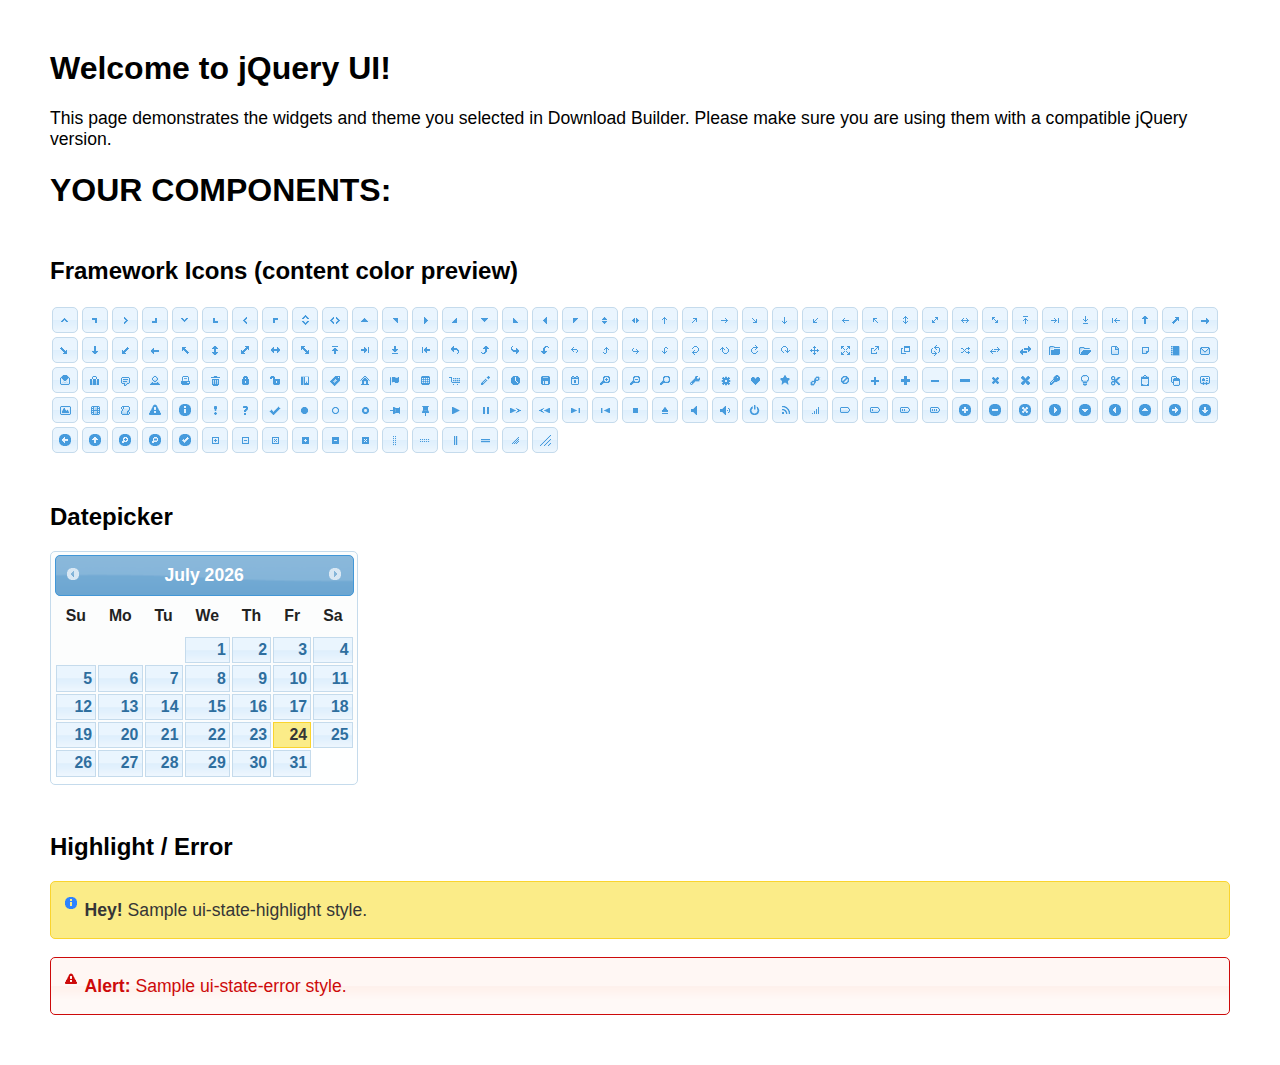
<file: jquery-ui-datepicker/index.html>
<!doctype html>
<html lang="us">
<head>
	<meta charset="utf-8">
	<title>jQuery UI Example Page</title>
	<link href="jquery-ui.css" rel="stylesheet">
	<style>
	body{
		font-family: "Trebuchet MS", sans-serif;
		margin: 50px;
	}
	.demoHeaders {
		margin-top: 2em;
	}
	#dialog-link {
		padding: .4em 1em .4em 20px;
		text-decoration: none;
		position: relative;
	}
	#dialog-link span.ui-icon {
		margin: 0 5px 0 0;
		position: absolute;
		left: .2em;
		top: 50%;
		margin-top: -8px;
	}
	#icons {
		margin: 0;
		padding: 0;
	}
	#icons li {
		margin: 2px;
		position: relative;
		padding: 4px 0;
		cursor: pointer;
		float: left;
		list-style: none;
	}
	#icons span.ui-icon {
		float: left;
		margin: 0 4px;
	}
	.fakewindowcontain .ui-widget-overlay {
		position: absolute;
	}
	select {
		width: 200px;
	}
	</style>
</head>
<body>

<h1>Welcome to jQuery UI!</h1>

<div class="ui-widget">
	<p>This page demonstrates the widgets and theme you selected in Download Builder. Please make sure you are using them with a compatible jQuery version.</p>
</div>

<h1>YOUR COMPONENTS:</h1>
















<h2 class="demoHeaders">Framework Icons (content color preview)</h2>
<ul id="icons" class="ui-widget ui-helper-clearfix">
	<li class="ui-state-default ui-corner-all" title=".ui-icon-caret-1-n"><span class="ui-icon ui-icon-caret-1-n"></span></li>
	<li class="ui-state-default ui-corner-all" title=".ui-icon-caret-1-ne"><span class="ui-icon ui-icon-caret-1-ne"></span></li>
	<li class="ui-state-default ui-corner-all" title=".ui-icon-caret-1-e"><span class="ui-icon ui-icon-caret-1-e"></span></li>
	<li class="ui-state-default ui-corner-all" title=".ui-icon-caret-1-se"><span class="ui-icon ui-icon-caret-1-se"></span></li>
	<li class="ui-state-default ui-corner-all" title=".ui-icon-caret-1-s"><span class="ui-icon ui-icon-caret-1-s"></span></li>
	<li class="ui-state-default ui-corner-all" title=".ui-icon-caret-1-sw"><span class="ui-icon ui-icon-caret-1-sw"></span></li>
	<li class="ui-state-default ui-corner-all" title=".ui-icon-caret-1-w"><span class="ui-icon ui-icon-caret-1-w"></span></li>
	<li class="ui-state-default ui-corner-all" title=".ui-icon-caret-1-nw"><span class="ui-icon ui-icon-caret-1-nw"></span></li>
	<li class="ui-state-default ui-corner-all" title=".ui-icon-caret-2-n-s"><span class="ui-icon ui-icon-caret-2-n-s"></span></li>
	<li class="ui-state-default ui-corner-all" title=".ui-icon-caret-2-e-w"><span class="ui-icon ui-icon-caret-2-e-w"></span></li>
	<li class="ui-state-default ui-corner-all" title=".ui-icon-triangle-1-n"><span class="ui-icon ui-icon-triangle-1-n"></span></li>
	<li class="ui-state-default ui-corner-all" title=".ui-icon-triangle-1-ne"><span class="ui-icon ui-icon-triangle-1-ne"></span></li>
	<li class="ui-state-default ui-corner-all" title=".ui-icon-triangle-1-e"><span class="ui-icon ui-icon-triangle-1-e"></span></li>
	<li class="ui-state-default ui-corner-all" title=".ui-icon-triangle-1-se"><span class="ui-icon ui-icon-triangle-1-se"></span></li>
	<li class="ui-state-default ui-corner-all" title=".ui-icon-triangle-1-s"><span class="ui-icon ui-icon-triangle-1-s"></span></li>
	<li class="ui-state-default ui-corner-all" title=".ui-icon-triangle-1-sw"><span class="ui-icon ui-icon-triangle-1-sw"></span></li>
	<li class="ui-state-default ui-corner-all" title=".ui-icon-triangle-1-w"><span class="ui-icon ui-icon-triangle-1-w"></span></li>
	<li class="ui-state-default ui-corner-all" title=".ui-icon-triangle-1-nw"><span class="ui-icon ui-icon-triangle-1-nw"></span></li>
	<li class="ui-state-default ui-corner-all" title=".ui-icon-triangle-2-n-s"><span class="ui-icon ui-icon-triangle-2-n-s"></span></li>
	<li class="ui-state-default ui-corner-all" title=".ui-icon-triangle-2-e-w"><span class="ui-icon ui-icon-triangle-2-e-w"></span></li>
	<li class="ui-state-default ui-corner-all" title=".ui-icon-arrow-1-n"><span class="ui-icon ui-icon-arrow-1-n"></span></li>
	<li class="ui-state-default ui-corner-all" title=".ui-icon-arrow-1-ne"><span class="ui-icon ui-icon-arrow-1-ne"></span></li>
	<li class="ui-state-default ui-corner-all" title=".ui-icon-arrow-1-e"><span class="ui-icon ui-icon-arrow-1-e"></span></li>
	<li class="ui-state-default ui-corner-all" title=".ui-icon-arrow-1-se"><span class="ui-icon ui-icon-arrow-1-se"></span></li>
	<li class="ui-state-default ui-corner-all" title=".ui-icon-arrow-1-s"><span class="ui-icon ui-icon-arrow-1-s"></span></li>
	<li class="ui-state-default ui-corner-all" title=".ui-icon-arrow-1-sw"><span class="ui-icon ui-icon-arrow-1-sw"></span></li>
	<li class="ui-state-default ui-corner-all" title=".ui-icon-arrow-1-w"><span class="ui-icon ui-icon-arrow-1-w"></span></li>
	<li class="ui-state-default ui-corner-all" title=".ui-icon-arrow-1-nw"><span class="ui-icon ui-icon-arrow-1-nw"></span></li>
	<li class="ui-state-default ui-corner-all" title=".ui-icon-arrow-2-n-s"><span class="ui-icon ui-icon-arrow-2-n-s"></span></li>
	<li class="ui-state-default ui-corner-all" title=".ui-icon-arrow-2-ne-sw"><span class="ui-icon ui-icon-arrow-2-ne-sw"></span></li>
	<li class="ui-state-default ui-corner-all" title=".ui-icon-arrow-2-e-w"><span class="ui-icon ui-icon-arrow-2-e-w"></span></li>
	<li class="ui-state-default ui-corner-all" title=".ui-icon-arrow-2-se-nw"><span class="ui-icon ui-icon-arrow-2-se-nw"></span></li>
	<li class="ui-state-default ui-corner-all" title=".ui-icon-arrowstop-1-n"><span class="ui-icon ui-icon-arrowstop-1-n"></span></li>
	<li class="ui-state-default ui-corner-all" title=".ui-icon-arrowstop-1-e"><span class="ui-icon ui-icon-arrowstop-1-e"></span></li>
	<li class="ui-state-default ui-corner-all" title=".ui-icon-arrowstop-1-s"><span class="ui-icon ui-icon-arrowstop-1-s"></span></li>
	<li class="ui-state-default ui-corner-all" title=".ui-icon-arrowstop-1-w"><span class="ui-icon ui-icon-arrowstop-1-w"></span></li>
	<li class="ui-state-default ui-corner-all" title=".ui-icon-arrowthick-1-n"><span class="ui-icon ui-icon-arrowthick-1-n"></span></li>
	<li class="ui-state-default ui-corner-all" title=".ui-icon-arrowthick-1-ne"><span class="ui-icon ui-icon-arrowthick-1-ne"></span></li>
	<li class="ui-state-default ui-corner-all" title=".ui-icon-arrowthick-1-e"><span class="ui-icon ui-icon-arrowthick-1-e"></span></li>
	<li class="ui-state-default ui-corner-all" title=".ui-icon-arrowthick-1-se"><span class="ui-icon ui-icon-arrowthick-1-se"></span></li>
	<li class="ui-state-default ui-corner-all" title=".ui-icon-arrowthick-1-s"><span class="ui-icon ui-icon-arrowthick-1-s"></span></li>
	<li class="ui-state-default ui-corner-all" title=".ui-icon-arrowthick-1-sw"><span class="ui-icon ui-icon-arrowthick-1-sw"></span></li>
	<li class="ui-state-default ui-corner-all" title=".ui-icon-arrowthick-1-w"><span class="ui-icon ui-icon-arrowthick-1-w"></span></li>
	<li class="ui-state-default ui-corner-all" title=".ui-icon-arrowthick-1-nw"><span class="ui-icon ui-icon-arrowthick-1-nw"></span></li>
	<li class="ui-state-default ui-corner-all" title=".ui-icon-arrowthick-2-n-s"><span class="ui-icon ui-icon-arrowthick-2-n-s"></span></li>
	<li class="ui-state-default ui-corner-all" title=".ui-icon-arrowthick-2-ne-sw"><span class="ui-icon ui-icon-arrowthick-2-ne-sw"></span></li>
	<li class="ui-state-default ui-corner-all" title=".ui-icon-arrowthick-2-e-w"><span class="ui-icon ui-icon-arrowthick-2-e-w"></span></li>
	<li class="ui-state-default ui-corner-all" title=".ui-icon-arrowthick-2-se-nw"><span class="ui-icon ui-icon-arrowthick-2-se-nw"></span></li>
	<li class="ui-state-default ui-corner-all" title=".ui-icon-arrowthickstop-1-n"><span class="ui-icon ui-icon-arrowthickstop-1-n"></span></li>
	<li class="ui-state-default ui-corner-all" title=".ui-icon-arrowthickstop-1-e"><span class="ui-icon ui-icon-arrowthickstop-1-e"></span></li>
	<li class="ui-state-default ui-corner-all" title=".ui-icon-arrowthickstop-1-s"><span class="ui-icon ui-icon-arrowthickstop-1-s"></span></li>
	<li class="ui-state-default ui-corner-all" title=".ui-icon-arrowthickstop-1-w"><span class="ui-icon ui-icon-arrowthickstop-1-w"></span></li>
	<li class="ui-state-default ui-corner-all" title=".ui-icon-arrowreturnthick-1-w"><span class="ui-icon ui-icon-arrowreturnthick-1-w"></span></li>
	<li class="ui-state-default ui-corner-all" title=".ui-icon-arrowreturnthick-1-n"><span class="ui-icon ui-icon-arrowreturnthick-1-n"></span></li>
	<li class="ui-state-default ui-corner-all" title=".ui-icon-arrowreturnthick-1-e"><span class="ui-icon ui-icon-arrowreturnthick-1-e"></span></li>
	<li class="ui-state-default ui-corner-all" title=".ui-icon-arrowreturnthick-1-s"><span class="ui-icon ui-icon-arrowreturnthick-1-s"></span></li>
	<li class="ui-state-default ui-corner-all" title=".ui-icon-arrowreturn-1-w"><span class="ui-icon ui-icon-arrowreturn-1-w"></span></li>
	<li class="ui-state-default ui-corner-all" title=".ui-icon-arrowreturn-1-n"><span class="ui-icon ui-icon-arrowreturn-1-n"></span></li>
	<li class="ui-state-default ui-corner-all" title=".ui-icon-arrowreturn-1-e"><span class="ui-icon ui-icon-arrowreturn-1-e"></span></li>
	<li class="ui-state-default ui-corner-all" title=".ui-icon-arrowreturn-1-s"><span class="ui-icon ui-icon-arrowreturn-1-s"></span></li>
	<li class="ui-state-default ui-corner-all" title=".ui-icon-arrowrefresh-1-w"><span class="ui-icon ui-icon-arrowrefresh-1-w"></span></li>
	<li class="ui-state-default ui-corner-all" title=".ui-icon-arrowrefresh-1-n"><span class="ui-icon ui-icon-arrowrefresh-1-n"></span></li>
	<li class="ui-state-default ui-corner-all" title=".ui-icon-arrowrefresh-1-e"><span class="ui-icon ui-icon-arrowrefresh-1-e"></span></li>
	<li class="ui-state-default ui-corner-all" title=".ui-icon-arrowrefresh-1-s"><span class="ui-icon ui-icon-arrowrefresh-1-s"></span></li>
	<li class="ui-state-default ui-corner-all" title=".ui-icon-arrow-4"><span class="ui-icon ui-icon-arrow-4"></span></li>
	<li class="ui-state-default ui-corner-all" title=".ui-icon-arrow-4-diag"><span class="ui-icon ui-icon-arrow-4-diag"></span></li>
	<li class="ui-state-default ui-corner-all" title=".ui-icon-extlink"><span class="ui-icon ui-icon-extlink"></span></li>
	<li class="ui-state-default ui-corner-all" title=".ui-icon-newwin"><span class="ui-icon ui-icon-newwin"></span></li>
	<li class="ui-state-default ui-corner-all" title=".ui-icon-refresh"><span class="ui-icon ui-icon-refresh"></span></li>
	<li class="ui-state-default ui-corner-all" title=".ui-icon-shuffle"><span class="ui-icon ui-icon-shuffle"></span></li>
	<li class="ui-state-default ui-corner-all" title=".ui-icon-transfer-e-w"><span class="ui-icon ui-icon-transfer-e-w"></span></li>
	<li class="ui-state-default ui-corner-all" title=".ui-icon-transferthick-e-w"><span class="ui-icon ui-icon-transferthick-e-w"></span></li>
	<li class="ui-state-default ui-corner-all" title=".ui-icon-folder-collapsed"><span class="ui-icon ui-icon-folder-collapsed"></span></li>
	<li class="ui-state-default ui-corner-all" title=".ui-icon-folder-open"><span class="ui-icon ui-icon-folder-open"></span></li>
	<li class="ui-state-default ui-corner-all" title=".ui-icon-document"><span class="ui-icon ui-icon-document"></span></li>
	<li class="ui-state-default ui-corner-all" title=".ui-icon-document-b"><span class="ui-icon ui-icon-document-b"></span></li>
	<li class="ui-state-default ui-corner-all" title=".ui-icon-note"><span class="ui-icon ui-icon-note"></span></li>
	<li class="ui-state-default ui-corner-all" title=".ui-icon-mail-closed"><span class="ui-icon ui-icon-mail-closed"></span></li>
	<li class="ui-state-default ui-corner-all" title=".ui-icon-mail-open"><span class="ui-icon ui-icon-mail-open"></span></li>
	<li class="ui-state-default ui-corner-all" title=".ui-icon-suitcase"><span class="ui-icon ui-icon-suitcase"></span></li>
	<li class="ui-state-default ui-corner-all" title=".ui-icon-comment"><span class="ui-icon ui-icon-comment"></span></li>
	<li class="ui-state-default ui-corner-all" title=".ui-icon-person"><span class="ui-icon ui-icon-person"></span></li>
	<li class="ui-state-default ui-corner-all" title=".ui-icon-print"><span class="ui-icon ui-icon-print"></span></li>
	<li class="ui-state-default ui-corner-all" title=".ui-icon-trash"><span class="ui-icon ui-icon-trash"></span></li>
	<li class="ui-state-default ui-corner-all" title=".ui-icon-locked"><span class="ui-icon ui-icon-locked"></span></li>
	<li class="ui-state-default ui-corner-all" title=".ui-icon-unlocked"><span class="ui-icon ui-icon-unlocked"></span></li>
	<li class="ui-state-default ui-corner-all" title=".ui-icon-bookmark"><span class="ui-icon ui-icon-bookmark"></span></li>
	<li class="ui-state-default ui-corner-all" title=".ui-icon-tag"><span class="ui-icon ui-icon-tag"></span></li>
	<li class="ui-state-default ui-corner-all" title=".ui-icon-home"><span class="ui-icon ui-icon-home"></span></li>
	<li class="ui-state-default ui-corner-all" title=".ui-icon-flag"><span class="ui-icon ui-icon-flag"></span></li>
	<li class="ui-state-default ui-corner-all" title=".ui-icon-calculator"><span class="ui-icon ui-icon-calculator"></span></li>
	<li class="ui-state-default ui-corner-all" title=".ui-icon-cart"><span class="ui-icon ui-icon-cart"></span></li>
	<li class="ui-state-default ui-corner-all" title=".ui-icon-pencil"><span class="ui-icon ui-icon-pencil"></span></li>
	<li class="ui-state-default ui-corner-all" title=".ui-icon-clock"><span class="ui-icon ui-icon-clock"></span></li>
	<li class="ui-state-default ui-corner-all" title=".ui-icon-disk"><span class="ui-icon ui-icon-disk"></span></li>
	<li class="ui-state-default ui-corner-all" title=".ui-icon-calendar"><span class="ui-icon ui-icon-calendar"></span></li>
	<li class="ui-state-default ui-corner-all" title=".ui-icon-zoomin"><span class="ui-icon ui-icon-zoomin"></span></li>
	<li class="ui-state-default ui-corner-all" title=".ui-icon-zoomout"><span class="ui-icon ui-icon-zoomout"></span></li>
	<li class="ui-state-default ui-corner-all" title=".ui-icon-search"><span class="ui-icon ui-icon-search"></span></li>
	<li class="ui-state-default ui-corner-all" title=".ui-icon-wrench"><span class="ui-icon ui-icon-wrench"></span></li>
	<li class="ui-state-default ui-corner-all" title=".ui-icon-gear"><span class="ui-icon ui-icon-gear"></span></li>
	<li class="ui-state-default ui-corner-all" title=".ui-icon-heart"><span class="ui-icon ui-icon-heart"></span></li>
	<li class="ui-state-default ui-corner-all" title=".ui-icon-star"><span class="ui-icon ui-icon-star"></span></li>
	<li class="ui-state-default ui-corner-all" title=".ui-icon-link"><span class="ui-icon ui-icon-link"></span></li>
	<li class="ui-state-default ui-corner-all" title=".ui-icon-cancel"><span class="ui-icon ui-icon-cancel"></span></li>
	<li class="ui-state-default ui-corner-all" title=".ui-icon-plus"><span class="ui-icon ui-icon-plus"></span></li>
	<li class="ui-state-default ui-corner-all" title=".ui-icon-plusthick"><span class="ui-icon ui-icon-plusthick"></span></li>
	<li class="ui-state-default ui-corner-all" title=".ui-icon-minus"><span class="ui-icon ui-icon-minus"></span></li>
	<li class="ui-state-default ui-corner-all" title=".ui-icon-minusthick"><span class="ui-icon ui-icon-minusthick"></span></li>
	<li class="ui-state-default ui-corner-all" title=".ui-icon-close"><span class="ui-icon ui-icon-close"></span></li>
	<li class="ui-state-default ui-corner-all" title=".ui-icon-closethick"><span class="ui-icon ui-icon-closethick"></span></li>
	<li class="ui-state-default ui-corner-all" title=".ui-icon-key"><span class="ui-icon ui-icon-key"></span></li>
	<li class="ui-state-default ui-corner-all" title=".ui-icon-lightbulb"><span class="ui-icon ui-icon-lightbulb"></span></li>
	<li class="ui-state-default ui-corner-all" title=".ui-icon-scissors"><span class="ui-icon ui-icon-scissors"></span></li>
	<li class="ui-state-default ui-corner-all" title=".ui-icon-clipboard"><span class="ui-icon ui-icon-clipboard"></span></li>
	<li class="ui-state-default ui-corner-all" title=".ui-icon-copy"><span class="ui-icon ui-icon-copy"></span></li>
	<li class="ui-state-default ui-corner-all" title=".ui-icon-contact"><span class="ui-icon ui-icon-contact"></span></li>
	<li class="ui-state-default ui-corner-all" title=".ui-icon-image"><span class="ui-icon ui-icon-image"></span></li>
	<li class="ui-state-default ui-corner-all" title=".ui-icon-video"><span class="ui-icon ui-icon-video"></span></li>
	<li class="ui-state-default ui-corner-all" title=".ui-icon-script"><span class="ui-icon ui-icon-script"></span></li>
	<li class="ui-state-default ui-corner-all" title=".ui-icon-alert"><span class="ui-icon ui-icon-alert"></span></li>
	<li class="ui-state-default ui-corner-all" title=".ui-icon-info"><span class="ui-icon ui-icon-info"></span></li>
	<li class="ui-state-default ui-corner-all" title=".ui-icon-notice"><span class="ui-icon ui-icon-notice"></span></li>
	<li class="ui-state-default ui-corner-all" title=".ui-icon-help"><span class="ui-icon ui-icon-help"></span></li>
	<li class="ui-state-default ui-corner-all" title=".ui-icon-check"><span class="ui-icon ui-icon-check"></span></li>
	<li class="ui-state-default ui-corner-all" title=".ui-icon-bullet"><span class="ui-icon ui-icon-bullet"></span></li>
	<li class="ui-state-default ui-corner-all" title=".ui-icon-radio-off"><span class="ui-icon ui-icon-radio-off"></span></li>
	<li class="ui-state-default ui-corner-all" title=".ui-icon-radio-on"><span class="ui-icon ui-icon-radio-on"></span></li>
	<li class="ui-state-default ui-corner-all" title=".ui-icon-pin-w"><span class="ui-icon ui-icon-pin-w"></span></li>
	<li class="ui-state-default ui-corner-all" title=".ui-icon-pin-s"><span class="ui-icon ui-icon-pin-s"></span></li>
	<li class="ui-state-default ui-corner-all" title=".ui-icon-play"><span class="ui-icon ui-icon-play"></span></li>
	<li class="ui-state-default ui-corner-all" title=".ui-icon-pause"><span class="ui-icon ui-icon-pause"></span></li>
	<li class="ui-state-default ui-corner-all" title=".ui-icon-seek-next"><span class="ui-icon ui-icon-seek-next"></span></li>
	<li class="ui-state-default ui-corner-all" title=".ui-icon-seek-prev"><span class="ui-icon ui-icon-seek-prev"></span></li>
	<li class="ui-state-default ui-corner-all" title=".ui-icon-seek-end"><span class="ui-icon ui-icon-seek-end"></span></li>
	<li class="ui-state-default ui-corner-all" title=".ui-icon-seek-first"><span class="ui-icon ui-icon-seek-first"></span></li>
	<li class="ui-state-default ui-corner-all" title=".ui-icon-stop"><span class="ui-icon ui-icon-stop"></span></li>
	<li class="ui-state-default ui-corner-all" title=".ui-icon-eject"><span class="ui-icon ui-icon-eject"></span></li>
	<li class="ui-state-default ui-corner-all" title=".ui-icon-volume-off"><span class="ui-icon ui-icon-volume-off"></span></li>
	<li class="ui-state-default ui-corner-all" title=".ui-icon-volume-on"><span class="ui-icon ui-icon-volume-on"></span></li>
	<li class="ui-state-default ui-corner-all" title=".ui-icon-power"><span class="ui-icon ui-icon-power"></span></li>
	<li class="ui-state-default ui-corner-all" title=".ui-icon-signal-diag"><span class="ui-icon ui-icon-signal-diag"></span></li>
	<li class="ui-state-default ui-corner-all" title=".ui-icon-signal"><span class="ui-icon ui-icon-signal"></span></li>
	<li class="ui-state-default ui-corner-all" title=".ui-icon-battery-0"><span class="ui-icon ui-icon-battery-0"></span></li>
	<li class="ui-state-default ui-corner-all" title=".ui-icon-battery-1"><span class="ui-icon ui-icon-battery-1"></span></li>
	<li class="ui-state-default ui-corner-all" title=".ui-icon-battery-2"><span class="ui-icon ui-icon-battery-2"></span></li>
	<li class="ui-state-default ui-corner-all" title=".ui-icon-battery-3"><span class="ui-icon ui-icon-battery-3"></span></li>
	<li class="ui-state-default ui-corner-all" title=".ui-icon-circle-plus"><span class="ui-icon ui-icon-circle-plus"></span></li>
	<li class="ui-state-default ui-corner-all" title=".ui-icon-circle-minus"><span class="ui-icon ui-icon-circle-minus"></span></li>
	<li class="ui-state-default ui-corner-all" title=".ui-icon-circle-close"><span class="ui-icon ui-icon-circle-close"></span></li>
	<li class="ui-state-default ui-corner-all" title=".ui-icon-circle-triangle-e"><span class="ui-icon ui-icon-circle-triangle-e"></span></li>
	<li class="ui-state-default ui-corner-all" title=".ui-icon-circle-triangle-s"><span class="ui-icon ui-icon-circle-triangle-s"></span></li>
	<li class="ui-state-default ui-corner-all" title=".ui-icon-circle-triangle-w"><span class="ui-icon ui-icon-circle-triangle-w"></span></li>
	<li class="ui-state-default ui-corner-all" title=".ui-icon-circle-triangle-n"><span class="ui-icon ui-icon-circle-triangle-n"></span></li>
	<li class="ui-state-default ui-corner-all" title=".ui-icon-circle-arrow-e"><span class="ui-icon ui-icon-circle-arrow-e"></span></li>
	<li class="ui-state-default ui-corner-all" title=".ui-icon-circle-arrow-s"><span class="ui-icon ui-icon-circle-arrow-s"></span></li>
	<li class="ui-state-default ui-corner-all" title=".ui-icon-circle-arrow-w"><span class="ui-icon ui-icon-circle-arrow-w"></span></li>
	<li class="ui-state-default ui-corner-all" title=".ui-icon-circle-arrow-n"><span class="ui-icon ui-icon-circle-arrow-n"></span></li>
	<li class="ui-state-default ui-corner-all" title=".ui-icon-circle-zoomin"><span class="ui-icon ui-icon-circle-zoomin"></span></li>
	<li class="ui-state-default ui-corner-all" title=".ui-icon-circle-zoomout"><span class="ui-icon ui-icon-circle-zoomout"></span></li>
	<li class="ui-state-default ui-corner-all" title=".ui-icon-circle-check"><span class="ui-icon ui-icon-circle-check"></span></li>
	<li class="ui-state-default ui-corner-all" title=".ui-icon-circlesmall-plus"><span class="ui-icon ui-icon-circlesmall-plus"></span></li>
	<li class="ui-state-default ui-corner-all" title=".ui-icon-circlesmall-minus"><span class="ui-icon ui-icon-circlesmall-minus"></span></li>
	<li class="ui-state-default ui-corner-all" title=".ui-icon-circlesmall-close"><span class="ui-icon ui-icon-circlesmall-close"></span></li>
	<li class="ui-state-default ui-corner-all" title=".ui-icon-squaresmall-plus"><span class="ui-icon ui-icon-squaresmall-plus"></span></li>
	<li class="ui-state-default ui-corner-all" title=".ui-icon-squaresmall-minus"><span class="ui-icon ui-icon-squaresmall-minus"></span></li>
	<li class="ui-state-default ui-corner-all" title=".ui-icon-squaresmall-close"><span class="ui-icon ui-icon-squaresmall-close"></span></li>
	<li class="ui-state-default ui-corner-all" title=".ui-icon-grip-dotted-vertical"><span class="ui-icon ui-icon-grip-dotted-vertical"></span></li>
	<li class="ui-state-default ui-corner-all" title=".ui-icon-grip-dotted-horizontal"><span class="ui-icon ui-icon-grip-dotted-horizontal"></span></li>
	<li class="ui-state-default ui-corner-all" title=".ui-icon-grip-solid-vertical"><span class="ui-icon ui-icon-grip-solid-vertical"></span></li>
	<li class="ui-state-default ui-corner-all" title=".ui-icon-grip-solid-horizontal"><span class="ui-icon ui-icon-grip-solid-horizontal"></span></li>
	<li class="ui-state-default ui-corner-all" title=".ui-icon-gripsmall-diagonal-se"><span class="ui-icon ui-icon-gripsmall-diagonal-se"></span></li>
	<li class="ui-state-default ui-corner-all" title=".ui-icon-grip-diagonal-se"><span class="ui-icon ui-icon-grip-diagonal-se"></span></li>
</ul>




<!-- Datepicker -->
<h2 class="demoHeaders">Datepicker</h2>
<div id="datepicker"></div>












<!-- Highlight / Error -->
<h2 class="demoHeaders">Highlight / Error</h2>
<div class="ui-widget">
	<div class="ui-state-highlight ui-corner-all" style="margin-top: 20px; padding: 0 .7em;">
		<p><span class="ui-icon ui-icon-info" style="float: left; margin-right: .3em;"></span>
		<strong>Hey!</strong> Sample ui-state-highlight style.</p>
	</div>
</div>
<br>
<div class="ui-widget">
	<div class="ui-state-error ui-corner-all" style="padding: 0 .7em;">
		<p><span class="ui-icon ui-icon-alert" style="float: left; margin-right: .3em;"></span>
		<strong>Alert:</strong> Sample ui-state-error style.</p>
	</div>
</div>

<script src="external/jquery/jquery.js"></script>
<script src="jquery-ui.js"></script>
<script>















$( "#datepicker" ).datepicker({
	inline: true
});














// Hover states on the static widgets
$( "#dialog-link, #icons li" ).hover(
	function() {
		$( this ).addClass( "ui-state-hover" );
	},
	function() {
		$( this ).removeClass( "ui-state-hover" );
	}
);
</script>
</body>
</html>
</file>
